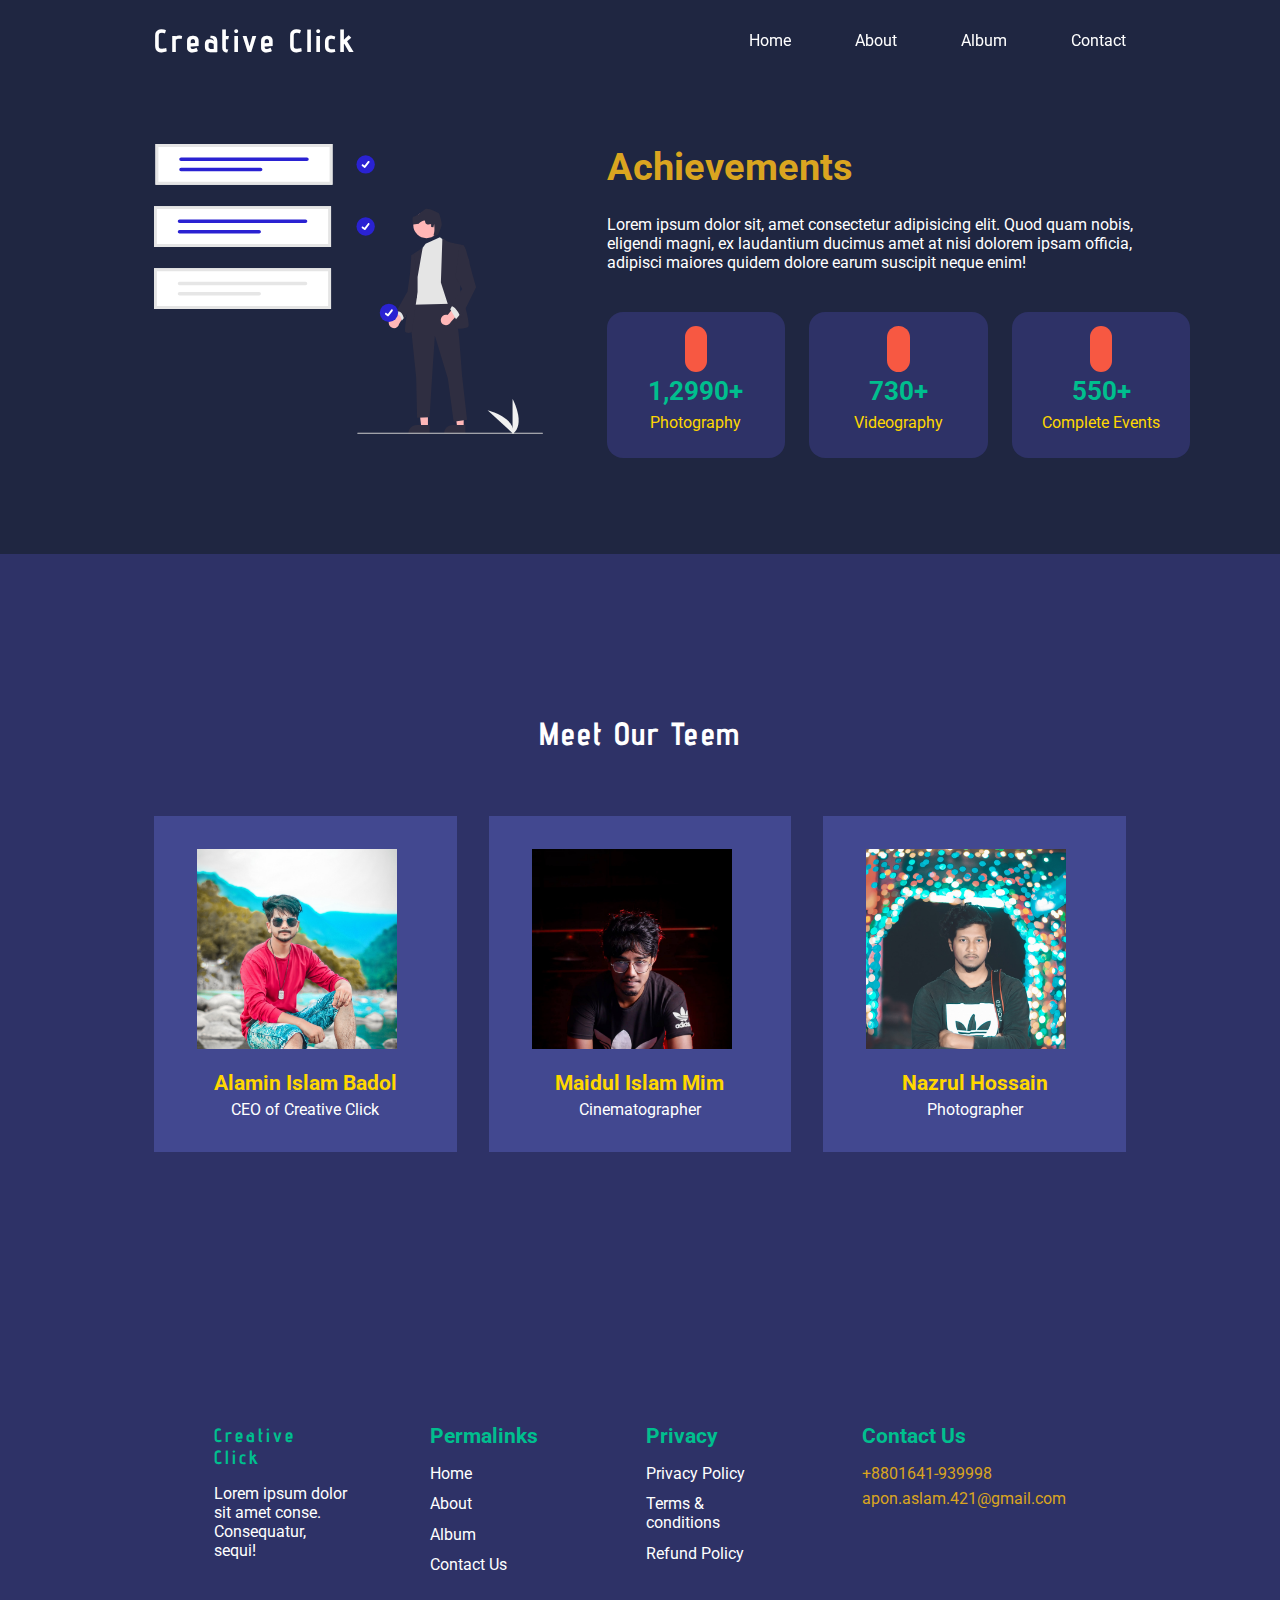
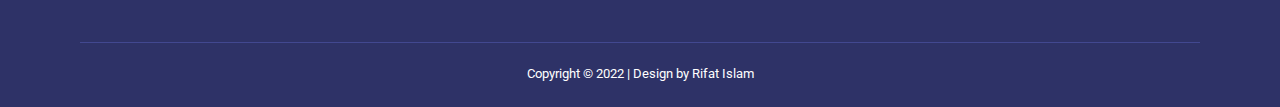
<file: about.html>
<!DOCTYPE html>
<html lang="en">
<head>
    <meta charset="UTF-8">
    <meta http-equiv="X-UA-Compatible" content="IE=edge">
    <meta name="viewport" content="width=device-width, initial-scale=1.0">
    <title>Creative Click</title>

<!-- CUSTOM FAVICON LINK IS HERE -->
    <link rel="shortcut icon" href="./IMAGES/logo (1).jpg" type="image/x-icon">

<!-- CUSTOM INDEX CSS LINK IS HERE -->
    <link rel="stylesheet" href="./CSS/style.css">

<!-- CUSTOM ABOUT CSS LINK IS HERE -->
    <link rel="stylesheet" href="./CSS/about.css">

<!-- CUSTOM FONT-AWESOME CDN LINK IS HERE -->
    <link rel="stylesheet" href="https://cdnjs.cloudflare.com/ajax/libs/font-awesome/6.2.0/css/all.min.css" integrity="sha512-xh6O/CkQoPOWDdYTDqeRdPCVd1SpvCA9XXcUnZS2FmJNp1coAFzvtCN9BmamE+4aHK8yyUHUSCcJHgXloTyT2A==" crossorigin="anonymous" referrerpolicy="no-referrer" />

<!-- CUSTOM SWIPER CDN LINK IS HERE -->
    <link rel="stylesheet"href="https://cdn.jsdelivr.net/npm/swiper@8/swiper-bundle.min.css"/>

</head>
<body>

<!-- === -- HERE NAVIGATION SECTION -- ===  -->
    <nav>
        <div class="nav-container container">
            <a href="./index.html"><h2 class="logo">Creative Click</h2></a>
            <ul class="nav-menu">
                <li><a href="./index.html">Home</a></li>
                <li><a href="./about.html">About</a></li>
                <li><a href="./album.html">Album</a></li>
                <li><a href="./contact.html">Contact</a></li>
            </ul>
            <button id="open-menu-btn"><i class="fa-solid fa-bars"></i></button>
            <button id="close-menu-btn"><i class="fa-solid fa-xmark"></i></button>
        </div>
    </nav>



<!-- === -- HERE ABOUT ACHIEVEMENT SECTION -- ===  -->

    <section class="about-achievement">
        <div class="container about-achievement-container">
            <div class="about-achievement-left">
                <img src="./IMAGES/undraw_project_completed_re_jr7u.svg" alt="">
            </div>
            <div class="about-achievement-right">
                <h1>Achievements</h1>
                <p>
                    Lorem ipsum dolor sit, amet consectetur adipisicing elit. Quod quam nobis, eligendi magni, ex laudantium ducimus amet at nisi dolorem ipsam officia, adipisci maiores quidem dolore earum suscipit neque enim!

                </p>
                <div class="achievement-cards">
                    <article class="achievement-card">
                        <span class="achievement-icon"><i class="fa-solid fa-image"></i></span>
                        <h3>1,2990+</h3>
                        <p>Photography</p>
                    </article>
                    <article class="achievement-card">
                        <span class="achievement-icon"><i class="fa-solid fa-video"></i></span>
                        <h3>730+</h3>
                        <p>Videography</p>
                    </article>
                    <article class="achievement-card">
                        <span class="achievement-icon"><i class="fa-solid fa-award"></i></span>
                        <h3>550+</h3>
                        <p>Complete Events</p>
                    </article>
                </div>
            </div>
        </div>
    </section>



<!-- === -- HERE TEEM MEMBER ACHIEVEMENT SECTION -- ===  -->

<section class="teem">
    <h2>Meet Our Teem</h2>
    <div class="container teem-container">
        <article class="teem-member">
            <div class="teem-member-img">
                <img src="./IMAGES/alamin-islam-badol.jpg" alt="">
            </div>
            <div class="teem-member-info">
                <h4>Alamin Islam Badol</h4>
                <p>CEO of Creative Click</p>
            </div>
            <div class="social">
                <a href=""><i class="fa-brands fa-instagram"></i></a>
                <a href=""><i class="fa-brands fa-facebook-messenger"></i></a>
                <a href=""><i class="fa-brands fa-twitter"></i></a>
                <a href=""><i class="fa-brands fa-linkedin-in"></i></a>
            </div>
        </article>

        <article class="teem-member">
            <div class="teem-member-img">
                <img src="./IMAGES/Maidul Islam Mim.jpg" alt="">
            </div>
            <div class="teem-member-info">
                <h4> Maidul Islam Mim</h4>
                <p>Cinematographer</p>
            </div>
            <div class="social">
                <a href=""><i class="fa-brands fa-instagram"></i></a>
                <a href=""><i class="fa-brands fa-facebook-messenger"></i></a>
                <a href=""><i class="fa-brands fa-twitter"></i></a>
                <a href=""><i class="fa-brands fa-linkedin-in"></i></a>
            </div>
        </article>

        <article class="teem-member">
            <div class="teem-member-img">
                <img src="./IMAGES/MD Nazrul Hossain.jpg" alt="">
            </div>
            <div class="teem-member-info">
                <h4>Nazrul Hossain</h4>
                <p>Photographer</p>
            </div>
            <div class="social">
                <a href=""><i class="fa-brands fa-instagram"></i></a>
                <a href=""><i class="fa-brands fa-facebook-messenger"></i></a>
                <a href=""><i class="fa-brands fa-twitter"></i></a>
                <a href=""><i class="fa-brands fa-linkedin-in"></i></a>
            </div>
        </article>

    </div>
</section>






<!-- === -- HERE FOOTER US SECTION -- ===  -->
<footer>
    <div class="container footer-container">
        <div class="footer-1">
            <a href="./index.html"><h4 class="logo">Creative Click</h4></a>
            <p>Lorem ipsum dolor sit amet conse. Consequatur, sequi!</p>
        </div>
        <div class="footer-2">
            <h4>Permalinks</h4>
            <ul>
                <li><a href="">Home</a></li>
                <li><a href="">About</a></li>
                <li><a href="">Album</a></li>
                <li><a href="">Contact Us</a></li>
            </ul>
        </div>
        <div class="footer-3">
            <h4>Privacy</h4>
            <ul class="privacy">
                <li><a href="">Privacy Policy</a></li>
                <li><a href="">Terms & conditions</a></li>
                <li><a href="">Refund Policy</a></li>
            </ul>
        </div>
        <div class="footer-4">
            <h4>Contact Us</h4>
            <div>
                <p>+8801641-939998</p>
                <p>apon.aslam.421@gmail.com</p>
            </div>
            <ul class="footer-socials">
                <li><a href=""><i class="fa-brands fa-square-facebook"></i></a></li>
                <li><a href=""><i class="fa-brands fa-youtube"></i></a></li>
                <li><a href=""><i class="fa-brands fa-instagram"></i></a></li>
                <li><a href=""><i class="fa-brands fa-twitter"></i></a></li>
                <li><a href=""><i class="fa-brands fa-linkedin"></i></a></li>
                <li><a href=""><i class="fa-brands fa-pinterest"></i></a></li>
            </ul>
        </div>
    </div>
    <div class="footer-copyright">
        <small>Copyright &copy; 2022 | Design by <a href="https://www.facebook.com/profile.php?id=100036396420748">Rifat Islam</a>  </small>
    </div>
</footer>

</body>
</html>













<!-- CUSTOM JAVASCRIPT LINK IS HERE -->
    <script src="./JAVASCRIPT/script.js"></script>

<!-- CUSTOM SWIPE JAVASCRIPT LINK IS HERE -->
    <script src="https://cdn.jsdelivr.net/npm/swiper@8/swiper-bundle.min.js"></script>
</body>
</html>
</file>
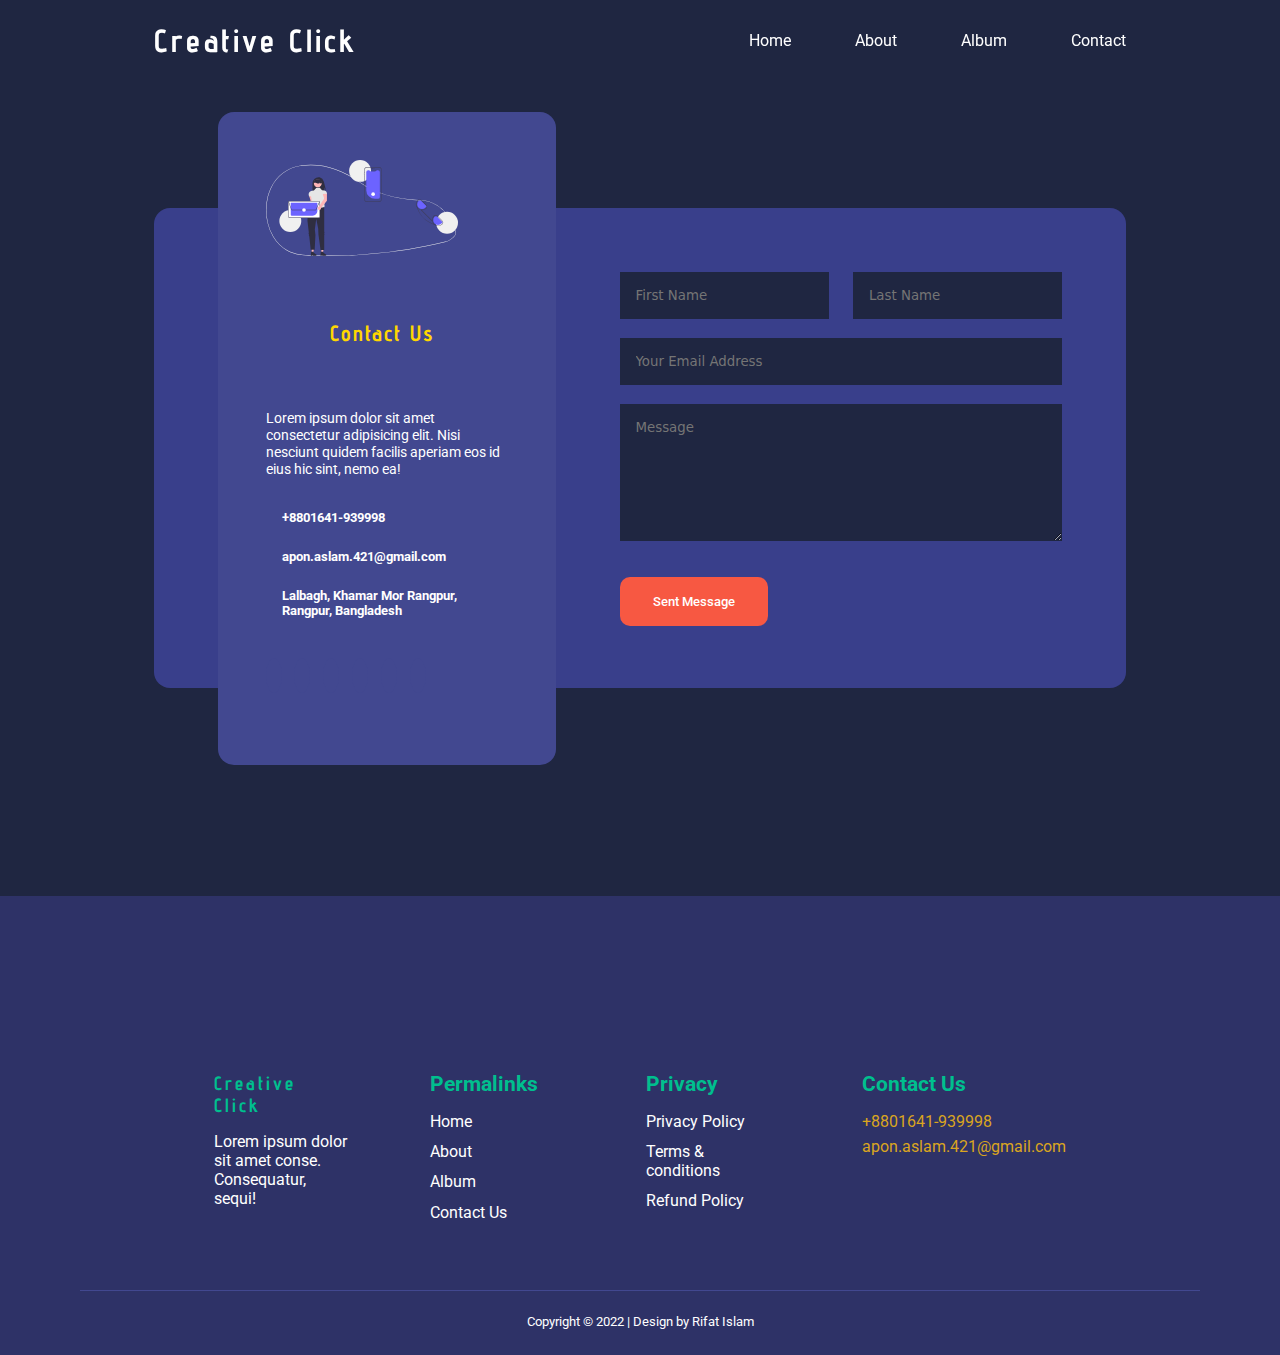
<file: contact.html>
<!DOCTYPE html>
<html lang="en">
<head>
    <meta charset="UTF-8">
    <meta http-equiv="X-UA-Compatible" content="IE=edge">
    <meta name="viewport" content="width=device-width, initial-scale=1.0">
    <title>Creative Click</title>

<!-- CUSTOM FAVICON LINK IS HERE -->
<link rel="shortcut icon" href="./IMAGES/logo (1).jpg" type="image/x-icon">

<!-- CUSTOM INDEX CSS LINK IS HERE -->
    <link rel="stylesheet" href="./CSS/style.css">

<!-- CUSTOM CONTACTS CSS LINK IS HERE -->
    <link rel="stylesheet" href="./CSS/contact.css">

<!-- CUSTOM FONT-AWESOME CDN LINK IS HERE -->
    <link rel="stylesheet" href="https://cdnjs.cloudflare.com/ajax/libs/font-awesome/6.2.0/css/all.min.css" integrity="sha512-xh6O/CkQoPOWDdYTDqeRdPCVd1SpvCA9XXcUnZS2FmJNp1coAFzvtCN9BmamE+4aHK8yyUHUSCcJHgXloTyT2A==" crossorigin="anonymous" referrerpolicy="no-referrer" />
    
<!-- CUSTOM SWIPER CDN LINK IS HERE -->
    <link rel="stylesheet"href="https://cdn.jsdelivr.net/npm/swiper@8/swiper-bundle.min.css"/>
</head>
<body>




<!-- === -- HERE NAVIGATION SECTION -- ===  -->
    <nav>
        <div class="nav-container container">
            <a href="./index.html"><h2 class="logo">Creative Click</h2></a>
            <ul class="nav-menu">
                <li><a href="./index.html">Home</a></li>
                <li><a href="./about.html">About</a></li>
                <li><a href="./album.html">Album</a></li>
                <li><a href="./contact.html">Contact</a></li>
            </ul>
            <button id="open-menu-btn"><i class="fa-solid fa-bars"></i></button>
            <button id="close-menu-btn"><i class="fa-solid fa-xmark"></i></button>
        </div>
    </nav>





<!-- === -- HERE CONTACT US SECTION -- ===  -->
<section class="contact">
    <div class="container contact-container">
        <aside class="contact-aside">
            <div class="contact-img">
                <img src="./IMAGES/undraw_contact_us_re_4qqt.svg" alt="">
            </div>
            <h2>Contact Us</h2>
            <p>Lorem ipsum dolor sit amet consectetur adipisicing elit. Nisi nesciunt quidem facilis aperiam eos id eius hic sint, nemo ea!</p>
            <ul class="contact-details">
                <li>
                    <i class="fa-solid fa-phone"></i>
                    <h5>+8801641-939998</h5>
                </li>
                <li>
                    <i class="fa-solid fa-envelope"></i>
                    <h5>apon.aslam.421@gmail.com</h5>
                </li>
                <li>
                    <i class="fa-solid fa-location-dot"></i>
                    <h5>Lalbagh, Khamar Mor Rangpur, Rangpur, Bangladesh</h5>
                </li>
            </ul>

            <ul class="contact-social">
                <li><a href=""><i class="fa-brands fa-square-facebook"></i></a></li>
                <li><a href=""><i class="fa-brands fa-youtube"></i></a></li>
                <li><a href=""><i class="fa-brands fa-instagram"></i></a></li>
                <li><a href=""><i class="fa-brands fa-twitter"></i></a></li>
                <li><a href=""><i class="fa-brands fa-linkedin"></i></a></li>
                <li><a href=""><i class="fa-brands fa-pinterest"></i></a></li>
            </ul>
        </aside>

        <form action="https://formspree.io/f/xrgdrngq" method="POST" class="contact-form">
            <div class="form-name">
                <input type="text" name="First Name" placeholder="First Name" required>
                <input type="text" name="Last Name" placeholder="Last Name" required>
            </div>
            <input type="text" name="Email Address" placeholder="Your Email Address" required>
            <textarea name="message" id="" rows="7" placeholder="Message" required></textarea>
            <button name="Submit" class="btn btn-primary">Sent Message</button>
        </form>
    </div>
</section>





<!-- === -- HERE FOOTER US SECTION -- ===  -->
<footer>
    <div class="container footer-container">
        <div class="footer-1">
            <a href="./index.html"><h4 class="logo">Creative Click</h4></a>
            <p>Lorem ipsum dolor sit amet conse. Consequatur, sequi!</p>
        </div>
        <div class="footer-2">
            <h4>Permalinks</h4>
            <ul>
                <li><a href="">Home</a></li>
                <li><a href="">About</a></li>
                <li><a href="">Album</a></li>
                <li><a href="">Contact Us</a></li>
            </ul>
        </div>
        <div class="footer-3">
            <h4>Privacy</h4>
            <ul class="privacy">
                <li><a href="">Privacy Policy</a></li>
                <li><a href="">Terms & conditions</a></li>                <li><a href="">Refund Policy</a></li>
            </ul>
        </div>
        <div class="footer-4">
            <h4>Contact Us</h4>
            <div>
                <p>+8801641-939998</p>
                <p>apon.aslam.421@gmail.com</p>
            </div>
            <ul class="footer-socials">
                <li><a href=""><i class="fa-brands fa-square-facebook"></i></a></li>
                <li><a href=""><i class="fa-brands fa-youtube"></i></a></li>
                <li><a href=""><i class="fa-brands fa-instagram"></i></a></li>
                <li><a href=""><i class="fa-brands fa-twitter"></i></a></li>
                <li><a href=""><i class="fa-brands fa-linkedin"></i></a></li>
                <li><a href=""><i class="fa-brands fa-pinterest"></i></a></li>
            </ul>
        </div>
    </div>
    <div class="footer-copyright">
        <small>Copyright &copy; 2022 | Design by <a href="https://www.facebook.com/profile.php?id=100036396420748">Rifat Islam</a>  </small>
    </div>
</footer>





<!-- CUSTOM JAVASCRIPT LINK IS HERE -->
    <script src="./JAVASCRIPT/script.js"></script>

<!-- CUSTOM SWIPE JAVASCRIPT LINK IS HERE -->
    <script src="https://cdn.jsdelivr.net/npm/swiper@8/swiper-bundle.min.js"></script>
</body>
</html>
</file>
<file: CSS/style.css>
@import url('https://fonts.googleapis.com/css2?family=Poppins:wght@100;200;300;400;500&family=Roboto:ital,wght@0,100;0,300;0,400;0,500;0,700;1,100;1,300&display=swap');
@import url('https://fonts.googleapis.com/css2?family=Advent+Pro:wght@100&display=swap');

:root {
    --primary-color:#6c63ff;
    --color-success: #00bf8e;
    --color-warning: #f7c94b;
    --color-danger: #f75842;
    --color-danger-variant: rgba(247, 88, 66, 0.7);
    --color-white: #fff;
    --color-light: rgba(255,255,255,0.7);
    --color-black: #000;
    --color-bg: #1f2641;
    --color-bg1: #2e3267;
    --color-bg2: #424890;

    --container-weight-lg: 76%;
    --container-weight-md: 90%;
    --container-weight-sm: 94%;

    --transition: all 400ms ease;
}





/* === UNIVERSAL DESIGN IS HERE === */

*::selection {
    background-color: yellow;
    color: #000;
}

*{
    margin: 0;
    padding: 0;
    outline: 0;
    border: 0;
    box-sizing: border-box;
    text-decoration: none;
    list-style: none;
    font-family: 'Poppins', sans-serif;
    font-family: 'Roboto', sans-serif;
}

body {
    color: var(--color-white);
    background-color: var(--color-bg);
}

.container {
    width: var(--container-weight-lg);
    margin: 0 auto;
}

section {
    padding: 6rem 0;
}

section h2 {
    text-align: center;
    margin: 4rem;
}

h1 h2 h3 h4 h5 h6 {
    line-height: 1.2;
}

h1 {
    font-size: 2.4rem;
}

h2 {
    font-size: 2rem;
}

h3 {
    font-size: 1.6rem;
}

h4 {
    font-size: 1.3rem;
}

a {
    color: var(--color-white);
}

img {
    width: 100%;
    display: block;
    object-fit: cover;
}

.logo {
    font-family: 'Advent Pro', sans-serif;
    letter-spacing: 3px;
}

.btn {
    display: inline-block;
    background: var(--color-white);
    color: var(--color-black);
    padding: 1rem 2rem;
    font-weight: 500;
    border: 1px solid transparent;
    transition: var(--transparent);
}

.btn:hover {
    background: transparent;
    color: var(--color-white);
    border-color: var(--color-white);
}

.btn-primary {
    background-color: var(--color-danger);
    color: var(--color-white);
}





/* === NAVBAR DESIGN IS HERE === */
nav {
    background: transparent;
    width: 100vw;
    height: 5rem;
    position: fixed;
    top: 0;
    z-index: 11;
}

.nav-container {
    height: 100%;
    display: flex;
    align-items: center;
    justify-content: space-between;
}

nav button {
    display: none;
}

.nav-menu {
    gap: 4rem;
    display: flex;
    align-items: center;
}

.nav-menu a {
    font-size: 1rem;
    transition: var(--transition);
    padding-bottom: 6px;
    transition: all 1s ;
}

.nav-menu a:hover {
    color: gold;
    border-bottom: 1px solid white;
    transition: all 0.5s ;
}

.logo:hover {
    color: gold;
}

.window-scrolled {
    background: var(--color-bg2);
    box-shadow: 0 1rem 2rem rgba(0, 0, 0, 0.3);
}

.social {
    display: flex;
    gap: 1rem;
}

.social li {
    padding: 7px 7px;
    background: var(--color-white);
    border-radius: 10px;
}

.social li a {
    color: black;
}

.social li:hover {
    background: var(--color-bg1);
    border: 1px solid #fff;
    padding: 6px 6px;
}

.social a:hover {
    color: #fff;
}





/* === HEADER DESIGN IS HERE === */

header {
    position: relative;
    top: 5rem;
    height: 70vh;
    margin-bottom: 5rem;
}

.header-container {
    display: grid;
    grid-template-columns: 1fr 1fr;
    align-items: center;
    gap: 5rem;
    height: 100%;
}

.header-left h1 {
    margin-bottom: 1rem;
    font-weight: normal;
    color: gold;
}

.header-left h3 {
    letter-spacing: 3px;
}

.header-left p {
    margin: 2.5rem 2.4rem;
    line-height: 20px;
}

.header-left a {
    border-radius: 10px;
    background-color: goldenrod;
}






/* === CATEGORIES DESIGN IS HERE === */

.categories {
    background-color: var(--color-bg1);
    height: 32rem;
}

.categories h1 {
    line-height: 1;
    margin-bottom: 3rem;
    
}
.headline {
    font-family: 'Advent Pro', sans-serif;
    letter-spacing: 1px;
}

.categories-container {
    display: grid;
    grid-template-columns: 40% 60%;
}

.categories-left {
    margin-right: 4rem;
}

.categories-left p {
    margin: 1rem 0 3rem;
}

.catagories-right {
    display: grid;
    grid-template-columns: repeat(3,1fr);
    gap: 1.2rem;
}

.category {
    background: var(--color-bg2);
    padding: 2rem;
    border-radius: 2rem;
    transition: var(--transition);
}

.category:hover {
    cursor: pointer;
    box-shadow:0 3rem 3rem rgba(0, 0, 0, 0.3);
    z-index: 1;
}

.category-icon {
    background-color: var(--primary-color);
    padding: 0.6rem;
    border-radius: 0.9rem;
    font-size: 1.2rem;
}

.category h5 {
    font-weight: bold;
    font-size: 1rem;
    margin: 1.5rem 0 1rem;
    letter-spacing: 0.5px;
    color: gold;
    line-height: 0.9rem;
}

.category p {
    font-size: 0.9rem;
    line-height: 16px;
    color: #67d9d9;
    letter-spacing: 0.2px;
}

.category:nth-child(2) .category-icon {
    background-color: var(--color-danger);
}

.category:nth-child(4) .category-icon {
    background-color: var(--color-danger-variant);
}

.category:nth-child(6) .category-icon {
    background-color: var(var(--color-danger));
}

.categories-left h1 {
    letter-spacing: 1px;
}

.categories-left p {
    letter-spacing: 1px;
    line-height: 20px;
    color: #67d9d9;
}

.categories-left a {
    border-radius: 10px;
}






/* === GALLERY SECTION DESIGN IS  HERE=== */

.headline {
    text-align: center;
    margin-top: 2rem;
    margin-bottom: 2rem;
}

.gallery-list {
    display: grid;
    gap: 30px;
}

.gallery-item,
.gallery-card { position: relative; }

.gallery-card :is(.card-content, .btn-icon) {
    position: absolute;
    z-index: 1;
}

.gallery-card .card-content {
    bottom: 0;
    left: 0;
    width: 100%;
    padding: 30px 12px;
}

.gallery-card .card-tag {
    color: var(--white_a70);
    font-size: var(--fs-9);
    font-weight: var(--fw-300);
}

.gallery-card .card-title {
    font-weight: var(--fw-400);
    max-width: max-content;
    margin-block-end: 2px;
}

.gallery-card .card-title:is(:hover, :focus-visible) { text-decoration: underline; }

.gallery-card .btn-icon {
    top: 0;
    right: 0;
    width: 50px;
    height: 50px;
    --border-radius: 0 0 0 var(--radius-25);
}

.gallery-card .btn-icon img {
    width: 25px;
    transform: rotate(-45deg);
}

.gallery-card .btn-icon:is(:hover, :focus-visible) {
    border-bottom-left-radius: var(--radius-5);
}

.gallery-card { animation: changeCard 10s linear infinite; }

.gallery-item .gallery-card:last-child {
    position: absolute;
    top: 0;
    left: 0;
    width: 100%;
    opacity: 0;
    visibility: hidden;
    animation-delay: 5s;
}

@keyframes changeCard {
    0%,
    55%,
    100% {
        opacity: 0;
        visibility: hidden;
    }

    5%,
    50% {
        opacity: 1;
        visibility: visible;
    }
}

.gallery-item:is(:hover, :focus-within) .gallery-card { animation-play-state: paused; }

.gallery .scroll-down {
    width: 60px;
    height: 60px;
    display: grid;
    place-content: center;
    margin-inline: auto;
    margin-block-start: 55px;
    border: 1px solid var(--white_a15);
    border-radius: var(--radius-circle);
    transition: var(--transition-2);
    animation: scrollDown 2.5s linear infinite alternate;
}

.gallery .scroll-down img { width: 22px; }

.gallery .scroll-down:is(:hover, :focus-visible) {
    background-color: var(--radical-red);
    border-color: var(--radical-red);
}

@keyframes scrollDown {
    0% { transform: translateY(-12px); }
    100% { transform: translateY(12px); }
}

.img-holder {
    aspect-ratio: var(--width) / var(--height);
    background-color: var(--jet-1);
    overflow: hidden;
  }
  
  .has-before {
    position: relative;
    z-index: 1;
  }
  
  .has-before::before {
    content: "";
    position: absolute;
  }
  
  .img-holder.has-before::before {
    bottom: 0;
    left: 0;
    width: 100%;
    height: 50%;
    background-image: var(--gradient-1);
  }
  
  .img-cover {
    width: 100%;
    height: 100%;
    object-fit: cover;
  }

.btn-icon {
    background-color: var(--bg-color, var(--white));
    border-radius: var(--border-radius, var(--radius-circle));
    display: grid;
    place-content: center;
    transition: var(--transition-2);
  }
  
  .btn-icon path { transition: var(--transition-2); }
  
  .btn-icon:is(:hover, :focus-visible) {
    background-color: var(--hover-bg-color, var(--white));
  }
  
  .btn-icon:is(:hover, :focus-visible) path {
    stroke: var(--hover-text-color, var(--black));
  }
  




/* === FOOTER  SECTION DESIGN IS HERE=== */

footer {
    background-color: var(--color-bg1);
    padding: 5rem;
    font-family: 'Advent Pro', sans-serif;
}

.footer-container {
    display: grid;
    grid-template-columns: repeat(4, 1fr);
    gap: 5rem;
    margin-top: 6rem;
}

.footer-container > div h4 {
    margin-bottom: 1rem;
    color: var(--color-success);
}

.footer-1 p {
    margin: 0 0 2rem;
}

.footer-1 h4 {
    font-size: 1.2rem;
    color: gold;
}

.footer-container ul li {
    margin-bottom: 0.7rem;
}

.footer-container ul li a:hover {
    text-decoration: underline;
}

.footer-socials {
    display: flex;
    gap: 1rem;
    font-size: 1.4rem;
    margin-top: 2rem;
}

.footer-socials a {
    color: gold;
}

.footer-socials a:hover {
    color: #fff;
}

.footer-4 p {
    color: goldenrod;
    margin-bottom: 6px;
}

.footer-copyright {
    text-align: center;
    margin-bottom: -55px;
    padding-top: 20px;
    margin-top: 50px;
    border-top: 1px solid var(--color-bg2);
}











/* <=== MEDIA QUERIES SECTION FOR TABLET ===> */

@media screen and (max-width: 1024px) {

    .container {
        width: var(--container-weight-md);
    }

    h1 {
        font-size: 2.2rem;
    }

    h2 {
        font-size: 1.7rem;
    }

    h3 {
        font-size: 1.4rem;
    }

    h4 {
        font-size: 1.2rem;
    }


    /* === NAVBAR === */

    nav button {
        display: inline-block;
        background: transparent;
        font-size: 1.8rem;
        color: #fff;
        cursor: pointer;
    }

    nav button#close-menu-btn {
        display: none;
    }

    .nav-menu {
        position: fixed;
        top: 5rem;
        right: 5%;
        width: 18rem;
        height: fit-content;
        flex-direction: column;
        gap: 0;
        display: none;
    }

    .nav-menu li {
        width: 100%;
        height: 5.6rem;
        animation: navAnimation 400ms linear forwards;
        transform-origin: top bottom;
    }

    .nav-menu li:nth-child(2){
        animation-delay: 200ms;
    }

    .nav-menu li:nth-child(3){
        animation-delay: 400ms;
    }

    .nav-menu li:nth-child(4){
        animation-delay: 600ms;
    }

    .nav-menu li a {
        background-color: var(--primary-color);
        width: 100%;
        height: 100%;
        display: grid;
        place-items: center;
        box-shadow: -4rem 6rem 10rem rgba(0,0,0,0.6);
    }

    .nav-menu li a:hover {
        border: none;
        background-color: var(--color-bg2);
    }

    @keyframes navAnimation {
        0% {
            transform: rotateX(-90deg);
            
        }

        100% {
            transform: rotateX(0);
            
        }         
    }

    .header-container {
        margin-bottom: 3rem;
    }

    .categories {
        margin-top: 3rem;
    }

}









/* <=== (: MEDIA QUERIES SECTION FOR MOBILE :) ===> */

@media screen and (max-width: 844px) {
    .container {
        width: var(--container-weight-sm);
    }


    /* NAVBAR DESIGN FOR MOBILE */
    .nav-menu {
        right: 3%;
    }


    /* HEADER SECTION DESIGN FOR MOBILE */
    header {
        height: 100vh;
    }
    .header-container {
        display: grid;
        grid-template-columns: 1fr;
        height: 100%;
    }
    .header-right {
        position: absolute;
        top: 0;

    }
    .header-left {
        position: absolute;
        top: 300px;
        
    }
    .header-left h1 {
        text-align: center;
    }
    .header-left h3 {
        text-align: center;
        text-decoration: none;
        font-family: 'Advent Pro', sans-serif;

    }

/* HERE CATAGORIES SECTION DESIGN */

    .categories {
        padding-bottom: 200px;
        height: 100vh;
        margin-bottom: 50px;
    }
    .categories-container {
        display: grid;
        grid-template-columns: 1fr;
    }
    .category-icon {
        margin-top: 4px;
        display: inline-block;
    }

    .categories-left h1 {
        text-align: center;
        margin-top: -50px;
        color: gold;
        font-family: 'Advent Pro', sans-serif;
        letter-spacing: 1px;
    }
    .categories-left p {
        margin-top: -20px;
    }

    .catagories-right {
        display: grid;
        grid-template-columns: 1fr 1fr;
        gap: 0.7rem;
        margin-top: 50px;
        margin-bottom: 50px;
    }


    /* HERE GALLERY SECTION DESIGN FOR MOBILE  */
    .gallery-containers {
        margin-top: 10rem;
    
    }
    .title-section h1{
        text-align: center;
        margin-bottom: 1.5rem;
        font-family: 'Advent Pro', sans-serif;
        color: gold;
        letter-spacing: 1px;
        margin-top: 12rem;
    }


    /* FOOTER SECTION DESIGN FOR MOBILE  */
    .logo {
        text-transform: uppercase;
        font-size: larger;
    }
    .footer-container {
        grid-template-columns: 1fr;
        text-align: center;
        gap: 2rem;
    }
    .footer-1 {
        margin: 1 rem auto;

    }
    .footer-socials {
        justify-content: center;

    }
    
}
</file>
<file: CSS/about.css>
:root {
    --primary-color:#6c63ff;
    --color-success: #00bf8e;
    --color-warning: #f7c94b;
    --color-danger: #f75842;
    --color-danger-variant: rgba(247, 88, 66, 0.7);
    --color-white: #fff;
    --color-light: rgba(255,255,255,0.7);
    --color-black: #000;
    --color-bg: #1f2641;
    --color-bg1: #2e3267;
    --color-bg2: #424890;


    --container-weight-lg: 76%;
    --container-weight-md: 90%;
    --container-weight-sm: 94%;

    --transition: all 400ms ease;
}






/* <=== ABOUT ACHIEVEMENT DESIGN IS HERE ===> */

.about-achievement-right h1 {
    color: goldenrod;
}
.about-achievement {
    margin-top: 3rem;
}
.about-achievement-container {
    display: grid;
    grid-template-columns: 40% 60%;
    gap: 4rem;
}
.about-achievement-right>p {
    margin: 1.6rem 0 2.5rem;
}
.achievement-cards {
    display: grid;
    grid-template-columns: repeat(3, 1fr);
    gap: 1.5rem;
}
.achievement-card {
    background-color: var(--color-bg1);
    padding: 1.6rem;
    text-align: center;
    border-radius: 1rem;
    transition: var(--transition);
}
.achievement-card:hover {
    background: var(--color-bg2);
    box-shadow: 0 3rem 3rem rgba(0, 0, 0, 0.3);
}
.achievement-icon {
    font-size: 20px;
    background-color: var(--color-danger);
    padding: 0.7rem;
    border-radius: 1rem;
}
.achievement-card h3 {
    margin-top: 15px;
    color: var(--color-success);
}
.achievement-card p {
    color: gold;
    margin-top: 7px;
}






/* <=== TEEM MEMBER DESIGN IS HERE ===> */

.teem {
    background-color: var(--color-bg1);
    box-shadow: inset 1 0 3rem rgba(0, 0, 0, 0.5);
}
.teem h2 {
    font-family: 'Advent Pro', sans-serif;
    letter-spacing: 1.5px;
}
.teem-container {
    display: grid;
    grid-template-columns: repeat(3, 1fr);
    gap: 2rem;
}
.teem-member {
    background-color: var(--color-bg2);
    padding: 2rem;
    border: 1px solid transparent;
    position: relative;
    overflow: hidden;
}
.teem-member:hover {
    background: transparent;
    border-color: 1px solid var(--primary-color) ;
    color: goldenrod;
}
.teem-member-img img {
    width: 200px;
    height: 200px;
    object-fit: cover;
    object-position: top;
    margin-left: 10px;

}
.teem-member-info * {
    text-align: center;
    margin-top: 1.4rem;
}
.teem-member-info h4 {
    color: gold;
}
.teem-member-info p {
    margin-top: 5px;
}
.social{
    position: absolute;
    top: 22%;
    left: 100%;
    display: flex;
    flex-direction: column;
    background-color: deeppink;
    border-radius: 0 1rem 1rem 0;
    transform: translateY(-10%);
    box-shadow: 2rem 0 2rem rgba(0, 0, 0, 0.2);
    transition: var(--transition);

}
.social a {
    padding: 1rem;
}

.teem-member:hover .social {
    left: 0%;
}






/* DESIGN FOR TABLET SCREEN MOOD */
@media screen and (max-width:1024px) {
    .about-achievement-container {
        grid-template-columns: 1fr;
        gap: 2rem;
    }
    .about-achievement-left {
        width: 80%;
        margin: 0 auto;
    }
    .teem-container {
        gap: 1rem;
        grid-template-columns: repeat(2, 1fr);
    }
    .teem-member img {
        margin-left: 18px;
    }

}






/* (: ====> DESIGN FOR MOBILE SCREEN MOOD <==== :) */

@media screen and (max-width: 844px) {
    .achievement-cards {
        grid-template-columns: repeat(2, 1fr);
    }
    .teem {
        margin-top: -5rem;
        border-radius: 20px 20px 0  0;
    }
    .teem h2 {
        margin-top: -3rem;
        font-family: 'Advent Pro', sans-serif;
        letter-spacing: 1.5px;
        color: gold;
    }
    .teem-container {
        display: grid;
        grid-template-columns: 1fr;
        margin-top: 1rem;
    }
    .teem-member {
        padding: 20px;
        gap: 2rem;
    }
    .teem-member img {
        margin-right: 50px;
        width: 300px;
        height: 300px;
    }




    /* FOOTER-SECTION DESIGN */
    .footer-container {
        margin-top: -3rem;
    }
}
</file>
<file: CSS/contact.css>
:root {
    --primary-color:#6c63ff;
    --color-success: #00bf8e;
    --color-warning: #f7c94b;
    --color-danger: #f75842;
    --color-danger-variant: rgba(247, 88, 66, 0.7);
    --color-white: #fff;
    --color-light: rgba(255,255,255,0.7);
    --color-black: #000;
    --color-bg: #1f2641;
    --color-bg1: #2e3267;
    --color-bg2: #424890;

    --container-weight-lg: 76%;
    --container-weight-md: 90%;
    --container-weight-sm: 94%;

    --transition: all 400ms ease;
}


/* === UNIVERSAL DESIGN IS HERE === */

body {
    color: var(--color-white);
    background-color: var(--color-bg);
}


/* === CONTACT SECTION DESIGN IS HERE === */

.contact-container {
    height: 30rem;
    margin: 7rem auto 7rem;
    background-color: #393f8b;
    padding: 4rem;
    display: grid;
    grid-template-columns: 40% 60%;
    gap: 4rem;
    border-radius: 1rem;
}

.contact-aside {
    background-color: #424890;
    padding: 3rem;
    border-radius: 1rem;
    position: relative;
    bottom: 10rem;
}

.contact-aside img {
    width: 12rem;
    margin-bottom: 2rem;
}

.contact-aside h2 {
    text-align: left;
    font-size: 22px;
    color: gold;
    font-family: 'Advent Pro', sans-serif;
    letter-spacing: 2px;
    font-weight: bold;
}

.contact-aside p {
    font-size: 0.9rem;
    margin-bottom: 2rem;
}

.contact-details li {
    display: flex;
    gap: 1rem;
    margin-top: 1.5rem;
}

.contact-social {
    display: flex;
    margin-top: 3rem;
    gap: 0.8rem;
    margin-bottom: 2rem;
    
}

.contact-social a {
    transition: var(--transition);
    padding: 0.5rem;
    border-radius: 50%;
    background-color: var(--color-bg2);
}

.contact-social a:hover {
    background: var(--color-danger);
}

.contact-form {
    display: flex;
    flex-direction: column;
    gap: 1.2rem;
    margin-right: 4rem;
}

.contact-form input  [type= "text"] {
    width: 50%;
}

input, textarea {
    padding: 1rem;
    width: 100%;
    background-color: var(--color-bg);
    color: #fff;
    font-family: system-ui, -apple-system, BlinkMacSystemFont, 'Segoe UI', Roboto, Oxygen, Ubuntu, Cantarell, 'Open Sans', 'Helvetica Neue', sans-serif;
}

.form-name {
    display: flex;
    gap: 1.5rem;
}

.btn {
    width: max-content;
    border-radius: 10px;
    margin-top: 1rem;
    cursor: pointer;
}




/* HERE FOOTER SECTION DESIGN  */

footer {
    background-color: var(--color-bg1);
    padding: 5rem;
    font-family: 'Advent Pro', sans-serif;
}
.footer-container {
    display: grid;
    grid-template-columns: repeat(4, 1fr);
    gap: 5rem;
}
.footer-container > div h4 {
    margin-bottom: 1rem;
    color: var(--color-success);
}
.footer-1 p {
    margin: 0 0 2rem;
}
.footer-1 h4 {
    font-size: 1.2rem;
    color: gold;
}
.footer-container ul li {
    margin-bottom: 0.7rem;
}
.footer-container ul li a:hover {
    text-decoration: underline;
}


.footer-socials {
    display: flex;
    gap: 1rem;
    font-size: 1.4rem;
    margin-top: 2rem;
}
.footer-socials a {
    color: gold;
}
.footer-socials a:hover {
    color: #fff;
}



.footer-copyright {
    text-align: center;
    margin-bottom: -55px;
    padding-top: 20px;
    margin-top: 50px;
    border-top: 1px solid var(--color-bg2);
}






/* (: ====> DESIGN FOR MOBILE SCREEN MOOD <==== :) */

@media screen and (max-width: 844px) {

    .contact-container {
        display: grid;
        grid-template-columns: 1fr;
        padding: 0;
        height: auto;
        margin-top: 5rem;
        gap: 3rem;
    }

    .contact-aside {
        width: auto;
        padding: 1.5rem;
        bottom: 0;
    }

    .contact-form {
        margin: 0 1.5rem 3rem;
    }

    .form-name {
        flex-direction: column;
    }

    .form-name input[type="text"] {
        width: 100%;
    }


    /* FOOTER SECTION DESIGN FOR MOBILE  */
    .logo {
        text-transform: uppercase;
        font-size: larger;
    }
    .footer-container {
        grid-template-columns: 1fr;
        text-align: center;
        gap: 2rem;
    }
    .footer-1 {
        margin: 1 rem auto;

    }
    .footer-socials {
        justify-content: center;

    }
}
</file>
